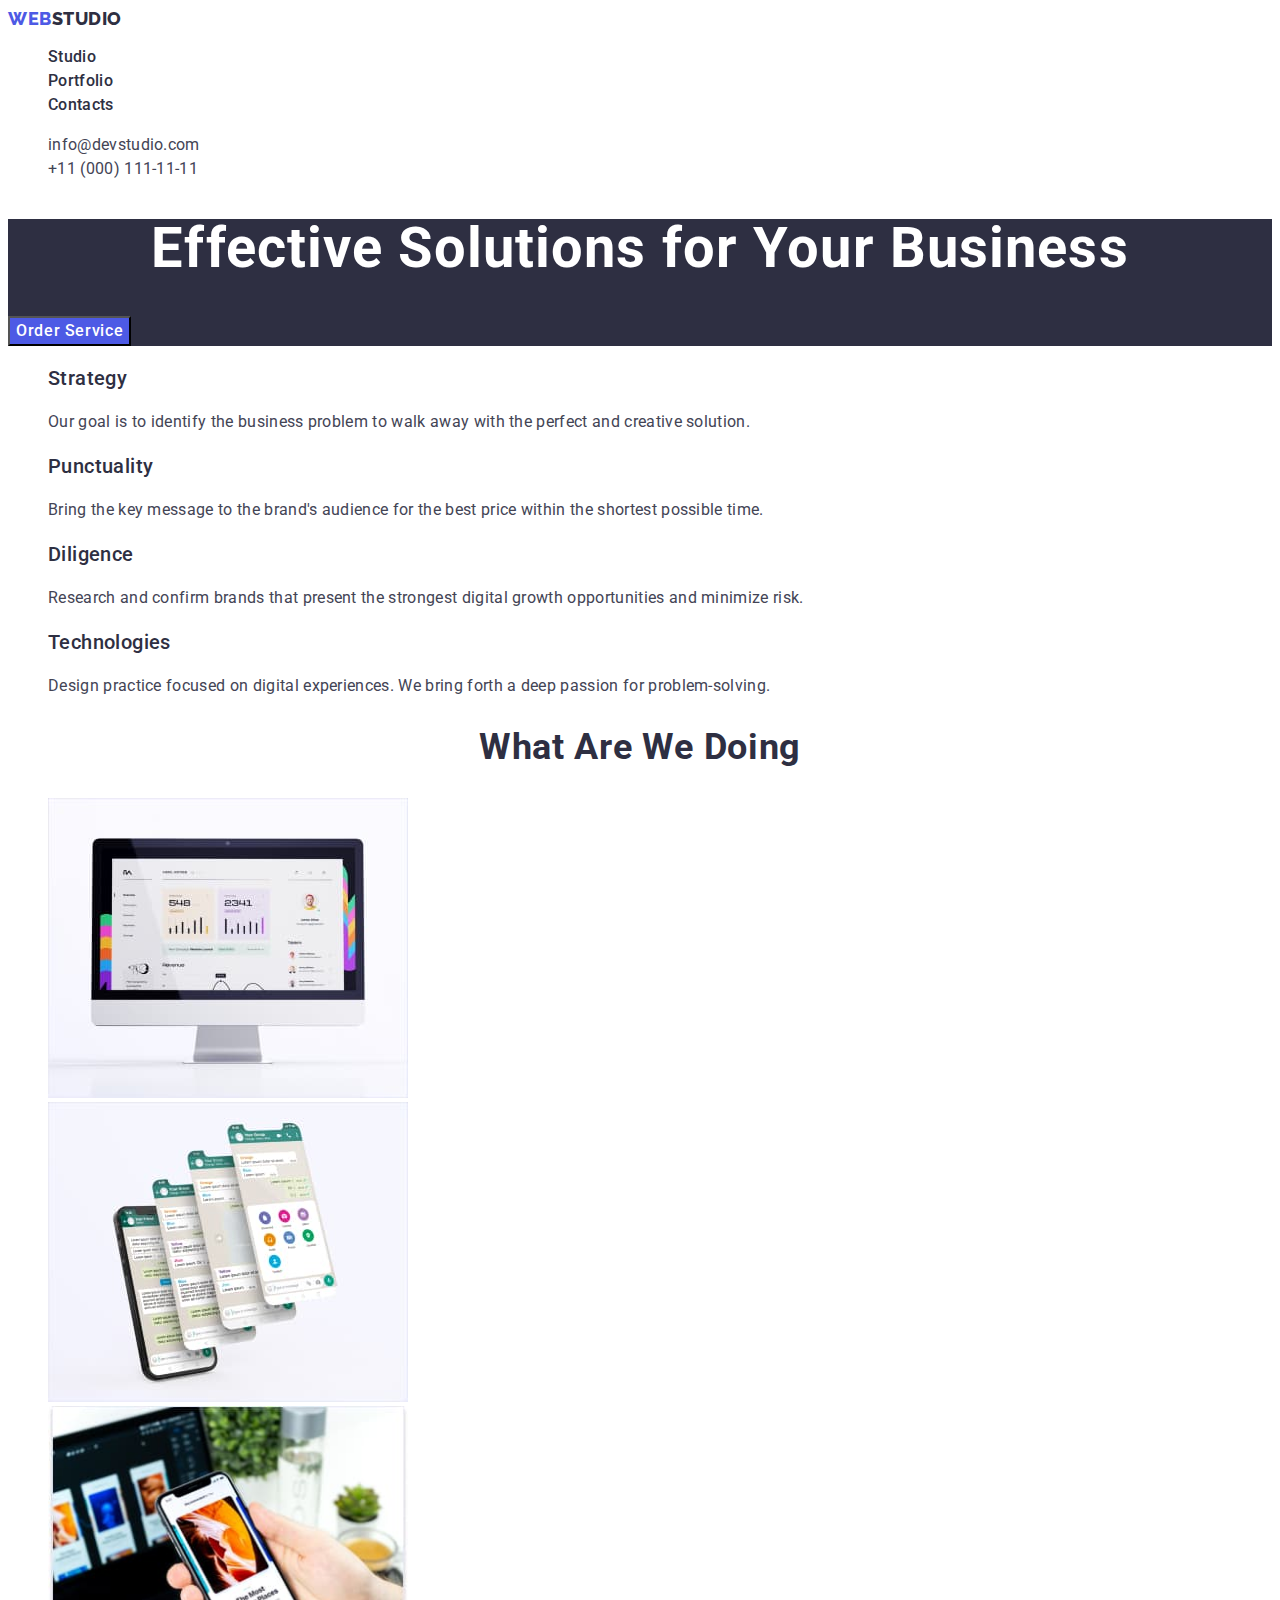
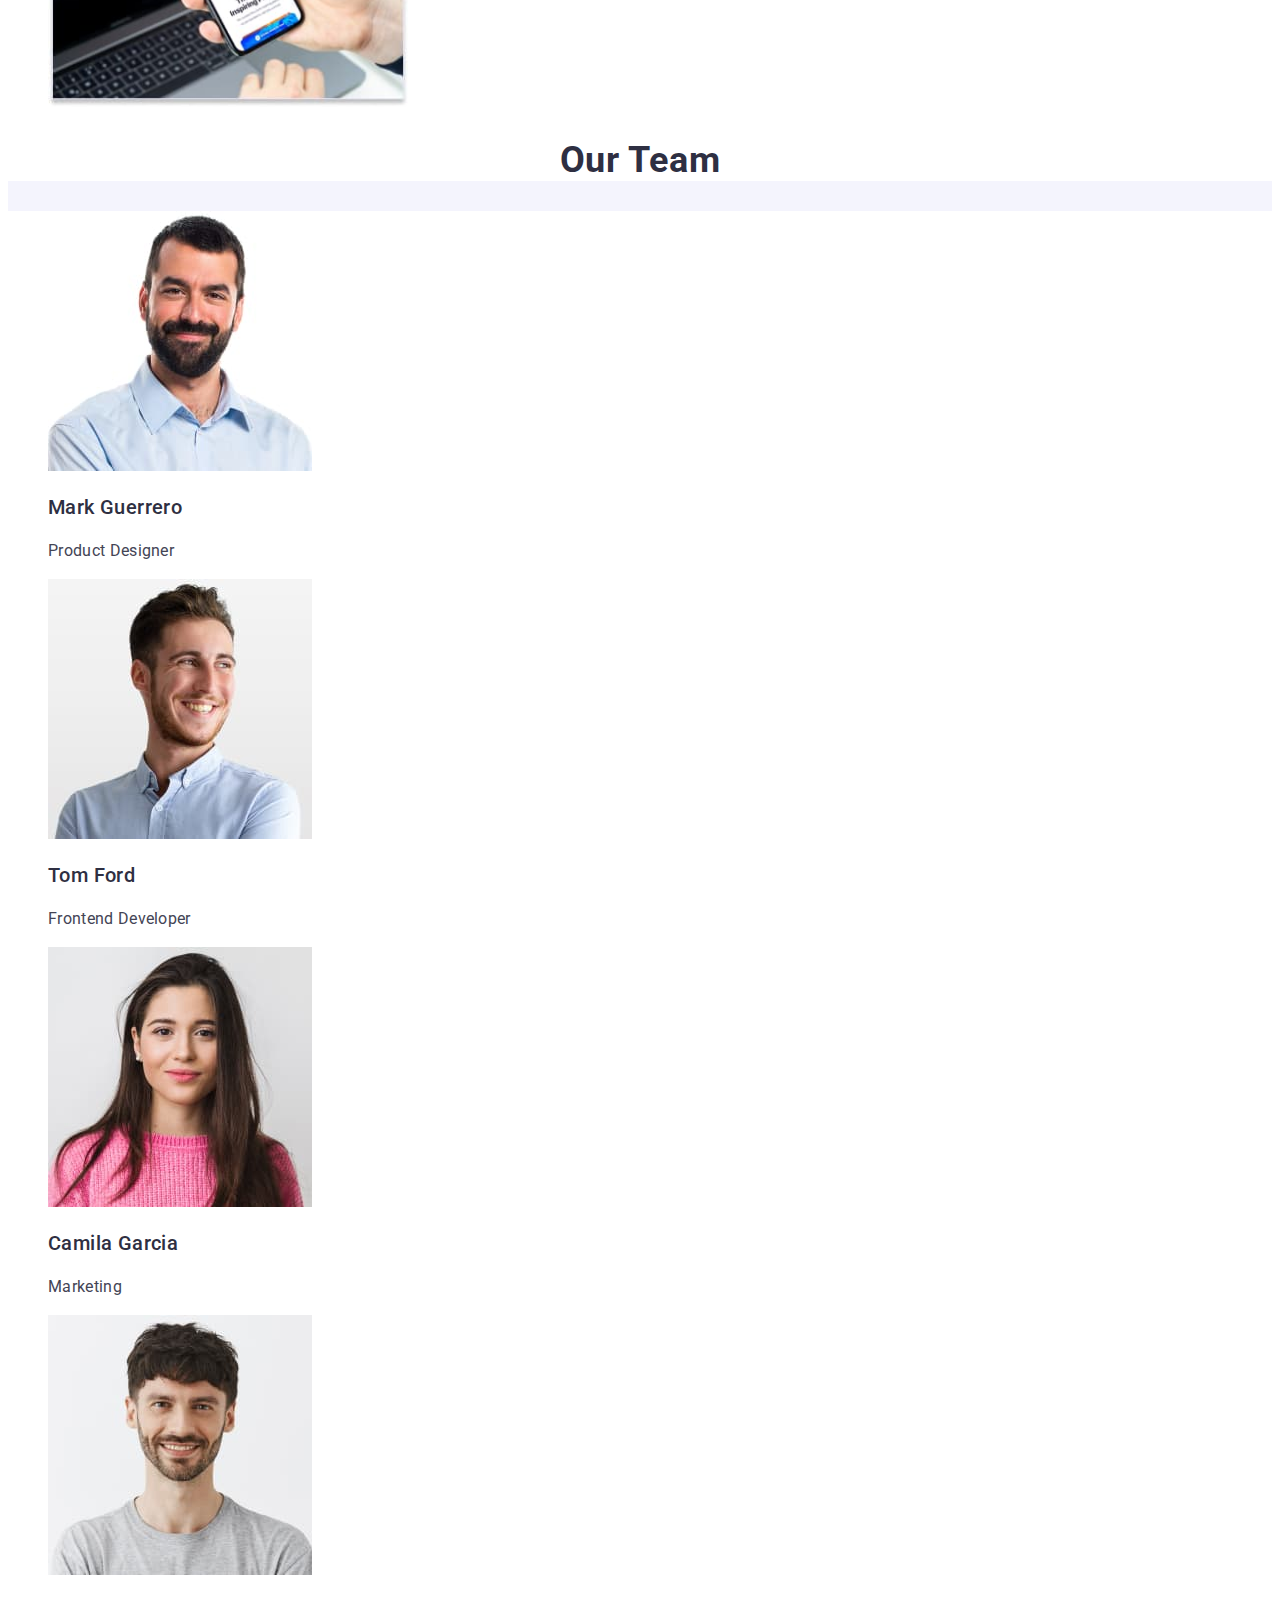
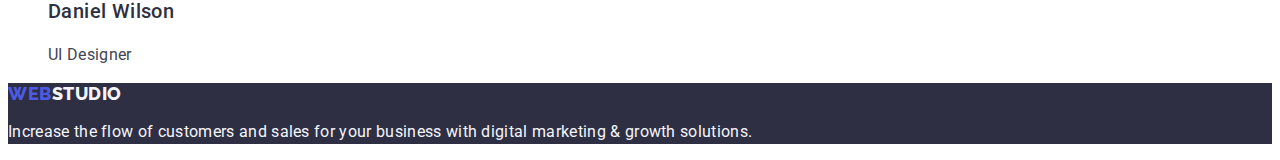
<file: index.html>
<!DOCTYPE html>
<html lang="en">
  <head>
    <meta charset="UTF-8" />
    <meta name="viewport" content="width=device-width, initial-scale=1.0" />
    <title>Document</title>
    <link rel="preconnect" href="https://fonts.googleapis.com" />
    <link rel="preconnect" href="https://fonts.gstatic.com" crossorigin />
    <link
      href="https://fonts.googleapis.com/css2?family=Raleway:wght@800&family=Roboto:wght@400;500;700;900&display=swap"
      rel="stylesheet"
    />
    <link rel="stylesheet" href="./css/styles.css" />
  </head>
  <body>
    <header class="header">
      <nav class="header-navigation list">
        <a class="header-logo link" href="./index.html"
          >Web<span class="header-logo-studio">Studio</span></a
        >
        <ul class="header-list list">
          <li class="header-item">
            <a class="header-link link" href="./index.html">Studio</a>
          </li>
          <li class="header-item">
            <a class="header-link link" href="./portfolio.html">Portfolio</a>
          </li>
          <li class="header-item">
            <a class="header-link link" href="">Contacts</a>
          </li>
        </ul>
      </nav>
      <address class="address">
        <ul class="address-list list">
          <li class="address-item">
            <a class="address-link link" href="mailto:info@devstudio.com"
              >info@devstudio.com</a
            >
          </li>
          <li class="address-item">
            <a class="address-link link" href="tel:+110001111111"
              >+11 (000) 111-11-11</a
            >
          </li>
        </ul>
      </address>
    </header>
    <main>
      <section class="hero">
        <h1 class="hero-title">Effective Solutions for Your Business</h1>
        <button class="hero-but" type="button">Order Service</button>
      </section>
      <section class="advantages">
        <h2 hidden>WebStudio</h2>
        <ul class="advantages-list list">
          <li class="advantages-item">
            <h3 class="advantages-subtitle">Strategy</h3>
            <p class="advantages-text">
              Our goal is to identify the business problem to walk away with the
              perfect and creative solution.
            </p>
          </li>
          <li class="advantages-item">
            <h3 class="advantages-subtitle">Punctuality</h3>
            <p class="advantages-text">
              Bring the key message to the brand's audience for the best price
              within the shortest possible time.
            </p>
          </li>
          <li class="advantages-item">
            <h3 class="advantages-subtitle">Diligence</h3>
            <p class="advantages-text">
              Research and confirm brands that present the strongest digital
              growth opportunities and minimize risk.
            </p>
          </li>
          <li class="advantages-item">
            <h3 class="advantages-subtitle">Technologies</h3>
            <p class="advantages-text">
              Design practice focused on digital experiences. We bring forth a
              deep passion for problem-solving.
            </p>
          </li>
        </ul>
      </section>
      <section class="main">
        <h2 class="main-titel">What are we doing</h2>
        <ul class="main-list list">
          <li class="main-item">
            <img src="./images/img-1.jpg" alt="computer" width="360" />
          </li>
          <li class="main-item">
            <img src="./images/img-2.jpg" alt="mobile phone" width="360" />
          </li>
          <li class="main-item">
            <img
              src="./images/img-3.jpg"
              alt="phone and computer "
              width="360"
            />
          </li>
        </ul>
      </section>
      <section class="team">
        <h2 class="team-titel">Our Team</h2>
        <ul class="team-list list">
          <li class="team-item">
            <img
              src="./images/image-1.jpg"
              alt="Mark Guerrero
                Product Designer"
              width="264"
              height="260"
            />
            <h3 class="team-subtitel">Mark Guerrero</h3>
            <p class="team-text">Product Designer</p>
          </li>
          <li class="team-item">
            <img
              src="./images/image-2.jpg"
              alt="Tom Ford
                Frontend Developer"
              width="264"
              height="260"
            />
            <h3 class="team-subtitel">Tom Ford</h3>
            <p class="team-text">Frontend Developer</p>
          </li>
          <li class="team-item">
            <img
              src="./images/image-3.jpg"
              alt="Camila Garcia
                Marketing"
              width="264"
              height="260"
            />
            <h3 class="team-subtitel">Camila Garcia</h3>
            <p class="team-text">Marketing</p>
          </li>
          <li class="team-item">
            <img
              src="./images/image-4.jpg"
              alt="Daniel Wilson
                    UI Designer"
              width="264"
              height="260"
            />
            <h3 class="team-subtitel">Daniel Wilson</h3>
            <p class="team-text">UI Designer</p>
          </li>
        </ul>
      </section>
    </main>
    <footer class="footer">
      <a class="footer-logo link" href="./index.html"
        >Web<span class="footer-logo-studio">Studio</span></a
      >
      <p class="footer-text">
        Increase the flow of customers and sales for your business with digital
        marketing & growth solutions.
      </p>
    </footer>
  </body>
</html>
</file>
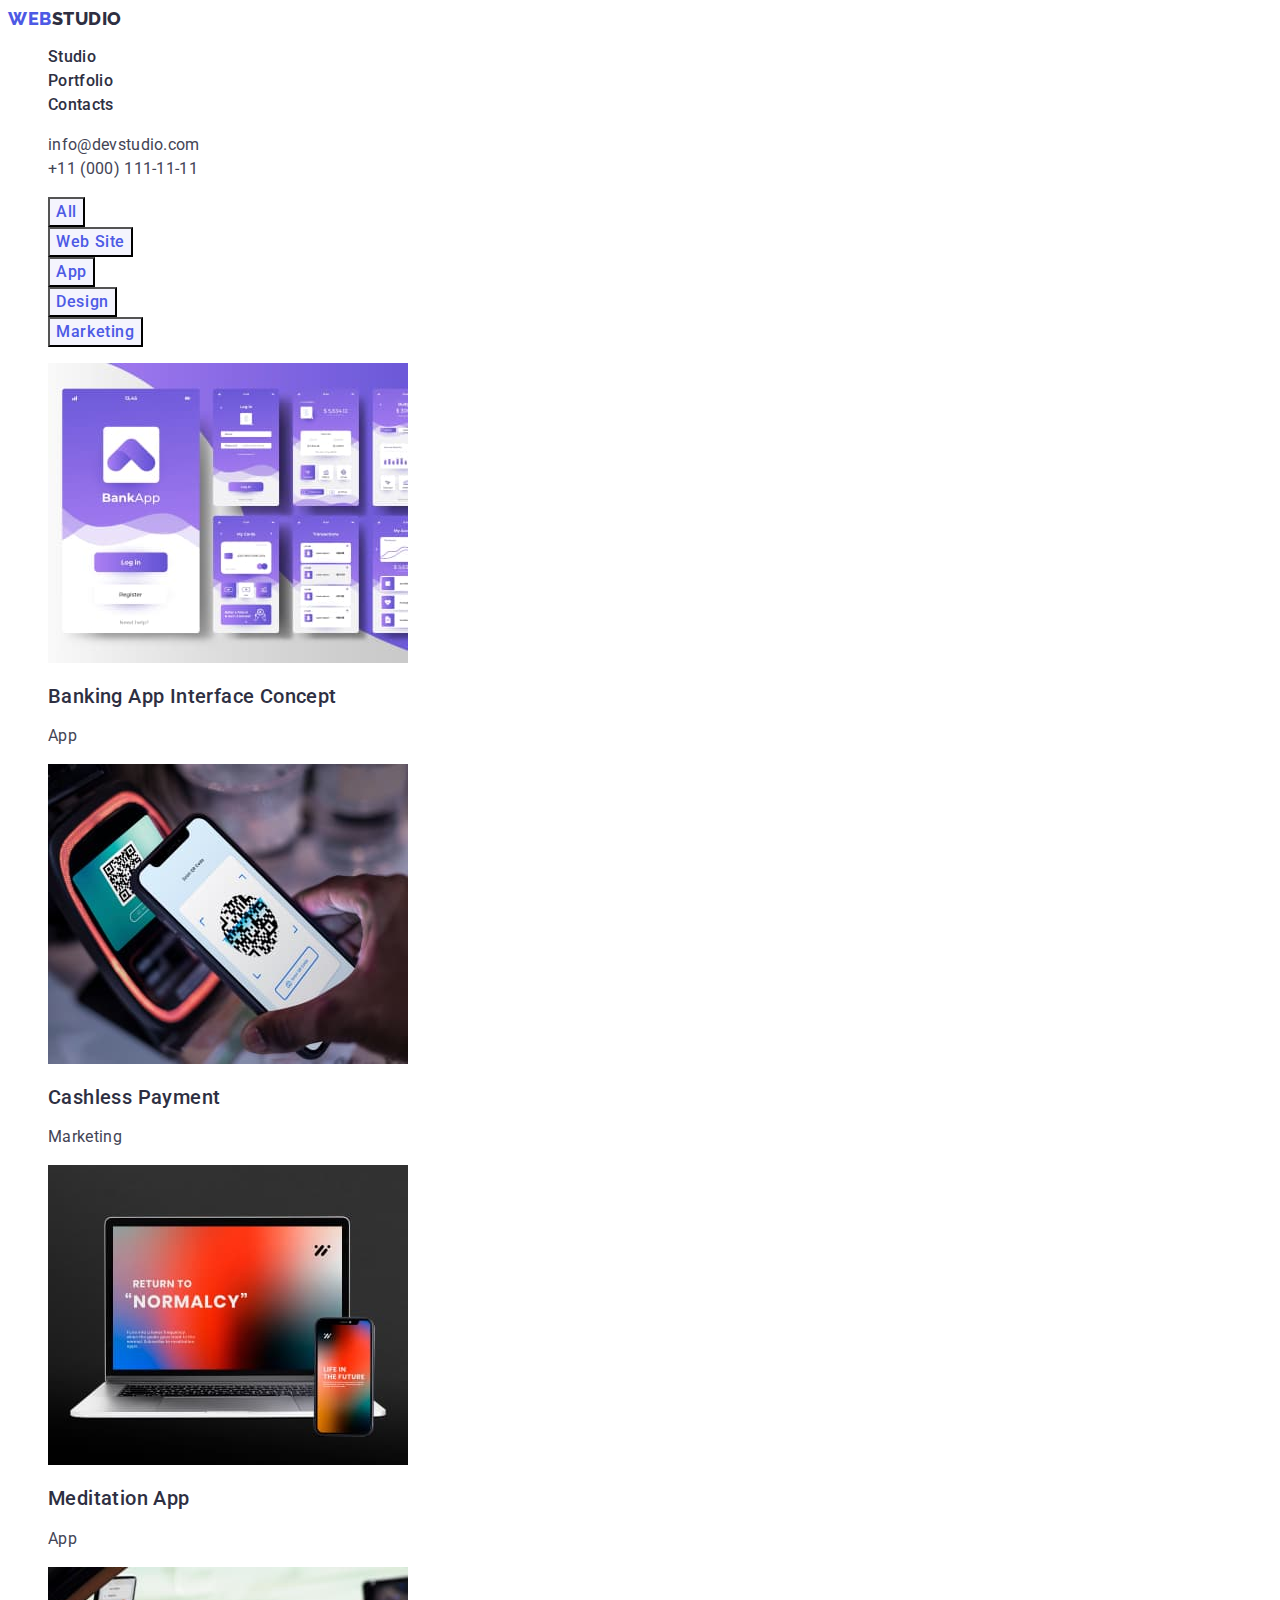
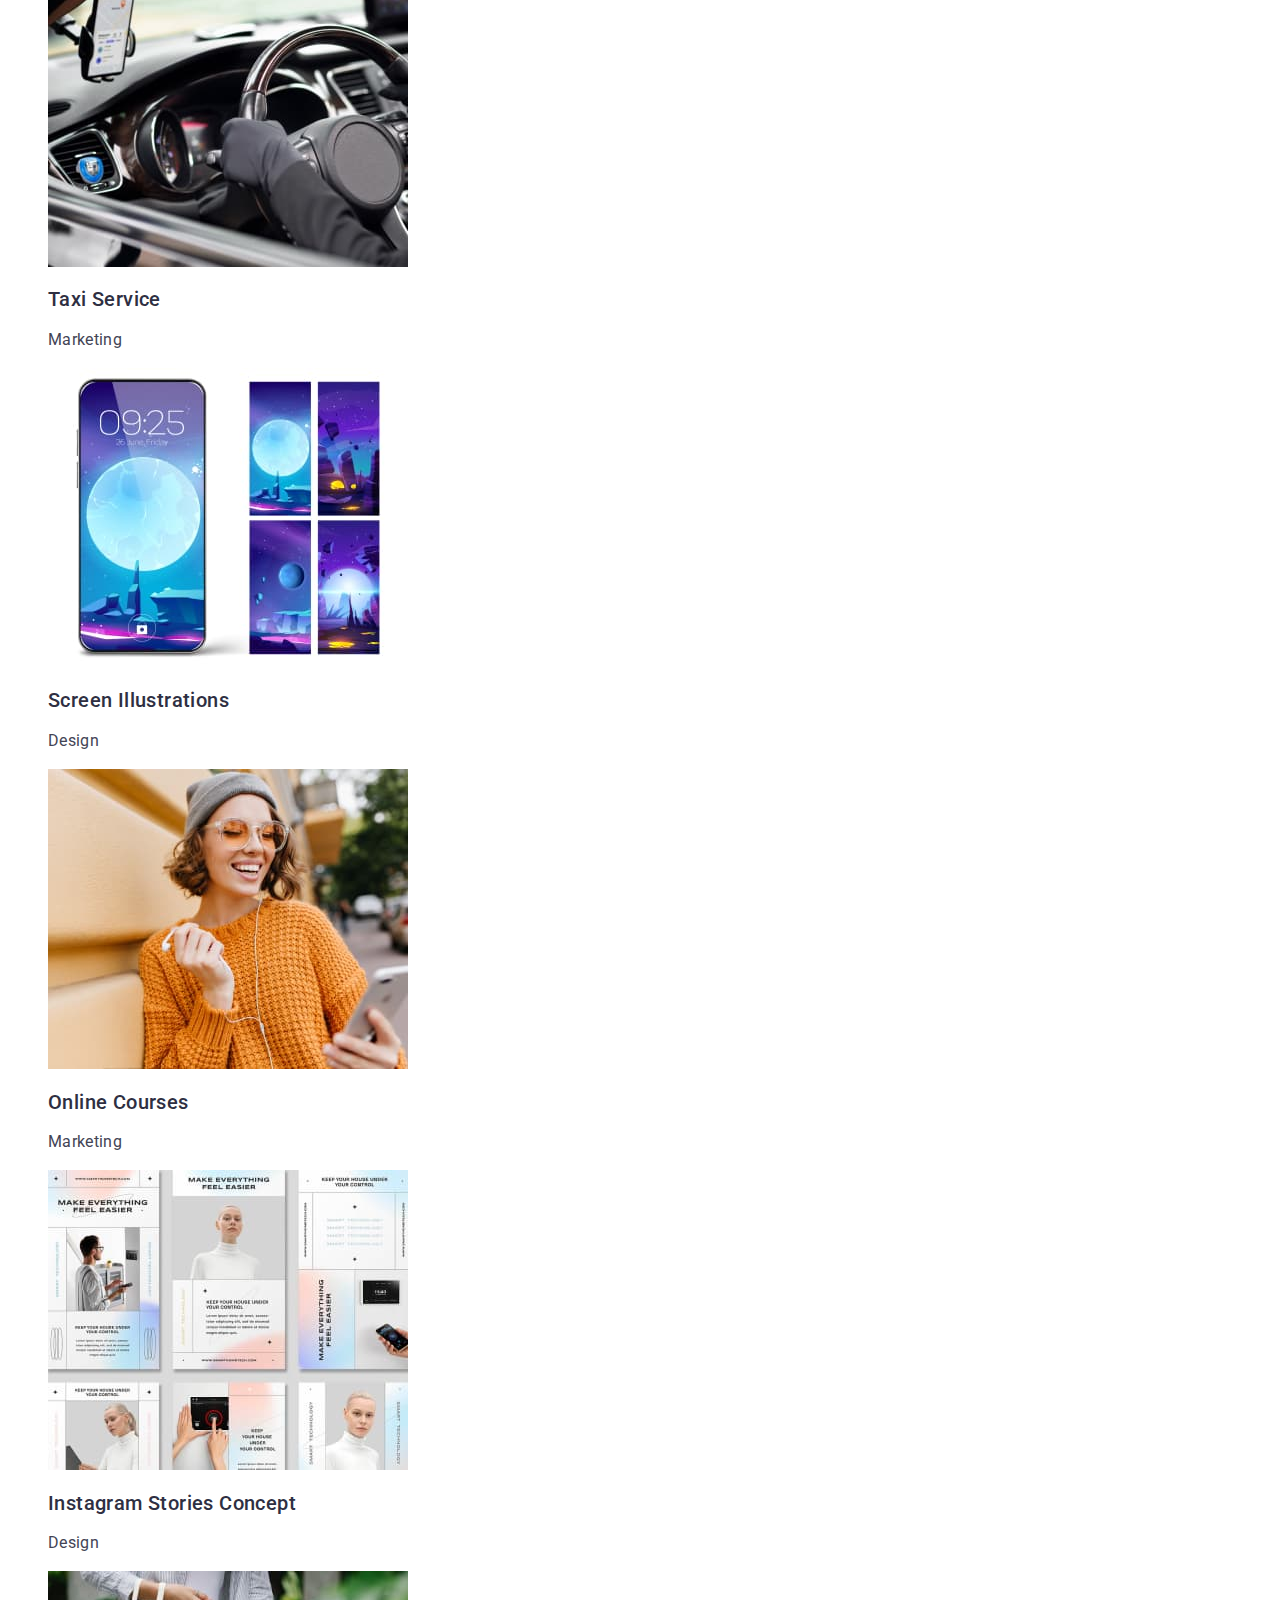
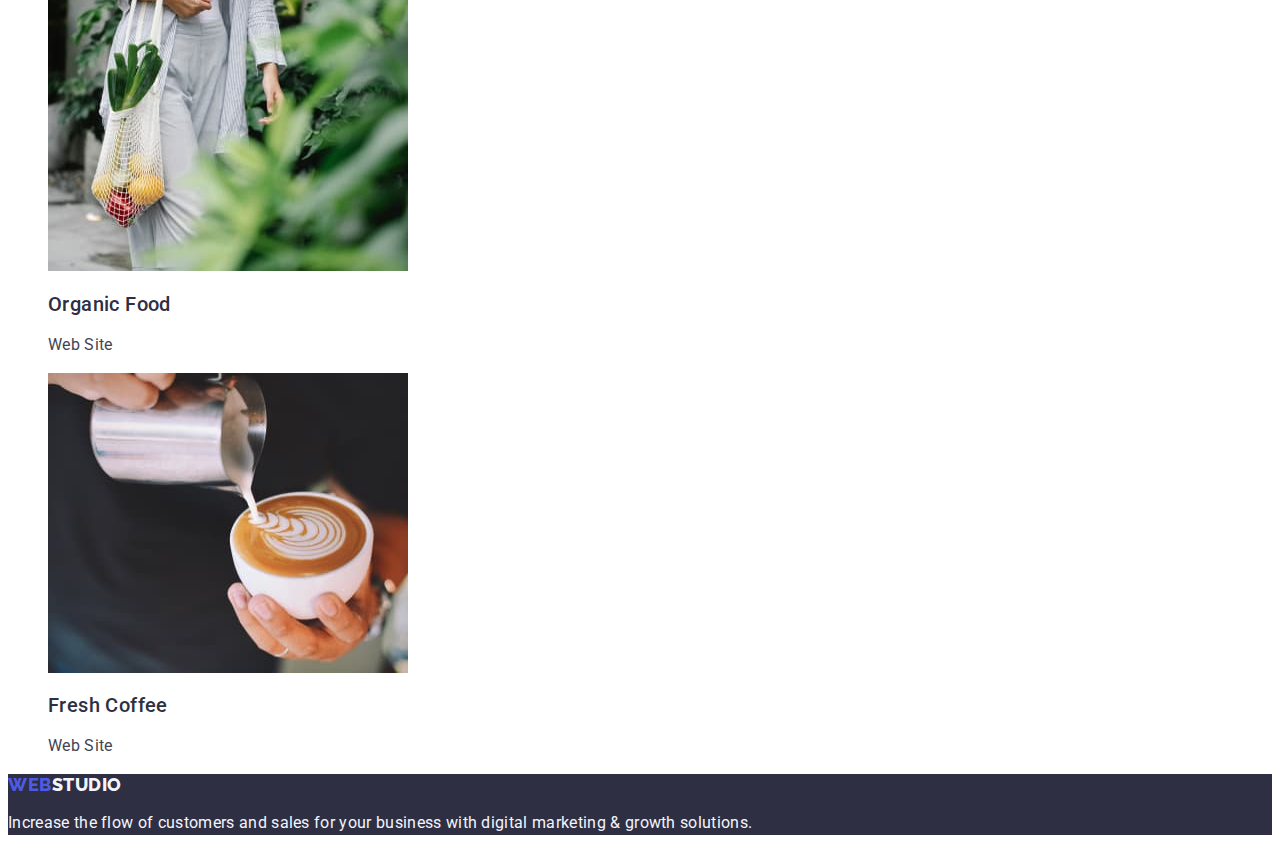
<file: portfolio.html>
<!DOCTYPE html>
<html lang="en">
  <head>
    <meta charset="UTF-8" />
    <meta name="viewport" content="width=device-width, initial-scale=1.0" />
    <title>Portfolio</title>
    <link rel="preconnect" href="https://fonts.googleapis.com">
    <link rel="preconnect" href="https://fonts.gstatic.com" crossorigin>
    <link href="https://fonts.googleapis.com/css2?family=Raleway:wght@800&family=Roboto:wght@400;500;700;900&display=swap" rel="stylesheet">
    <link rel="stylesheet" href="./css/styles.css" />
  </head>
  <body>
    <header class="header">
        <nav class="header-navigation list">
          <a class="header-logo link" href="./index.html"
            >Web<span class="header-logo-studio">Studio</span></a
          >
          <ul class="header-list list">
            <li class="header-item">
              <a class="header-link link" href="./index.html">Studio</a>
            </li>
            <li class="header-item">
              <a class="header-link link" href="./portfolio.html">Portfolio</a>
            </li>
            <li class="header-item">
              <a class="header-link link" href="">Contacts</a>
            </li>
          </ul>
        </nav>
        <address class="address">
          <ul class="address-list list">
            <li class="address-item">
              <a class="address-link link" href="mailto:info@devstudio.com"
                >info@devstudio.com</a
              >
            </li>
            <li class="address-item">
              <a class="address-link link" href="tel:+110001111111"
                >+11 (000) 111-11-11</a
              >
            </li>
          </ul>
        </address>
      </header>
      <main>
        <section class="main-hero">
            <h1 hidden>main</h1>
            <ul class="main-hero-list list">
                <li class="main-hero-item"><button class="main-btn" type="button">All</button></li>
                <li class="main-hero-item"><button class="main-btn" type="button">Web Site</button></li>
                <li class="main-hero-item"><button class="main-btn" type="button">App</button></li>
                <li class="main-hero-item"><button class="main-btn" type="button">Design</button></li>
                <li class="main-hero-item"><button class="main-btn" type="button">Marketing</button></li>
            </ul>     
            <ul class="main-img-list list">
                <li class="main-img-item">
                  <a class="img-link link" href=""><img src="./images/img-portfolio-1.jpg" alt="Interface Concept" width="360">
                <h2 class="main-img-title">Banking App Interface Concept</h2>
                <p class="main-img-text">App</p></a>
                </li>
                <li class="main-img-item">
                    <a class="img-link link" href=""><img src="./images/img-portfolio-2.jpg" alt="phone" width="360">
                    <h2 class="main-img-title">Cashless Payment</h2>
                    <p class="main-img-text">Marketing</p></a>
                </li>
                <li class="main-img-item">
                    <a class="img-link link" href=""><img src="./images/img-portfolio-3.jpg" alt="laptop" width="360">
                    <h2 class="main-img-title">Meditation App</h2>
                    <p class="main-img-text">App</p></a>
                </li>
                <li class="main-img-item">
                    <a class="img-link link" href=""><img src="./images/img-portfolio-4.jpg" alt="car" width="360">
                    <h2 class="main-img-title">Taxi Service</h2>
                    <p class="main-img-text">Marketing</p></a>
                </li>
                <li class="main-img-item">
                    <a class="img-link link" href=""><img src="./images/img-portfolio-5.jpg" alt="Screen Illustrations" width="360">
                        <h2 class="main-img-title">Screen Illustrations</h2>
                        <p class="main-img-text">Design</p></a>
                </li>
                <li class="main-img-item">
                    <a class="img-link link" href=""><img src="./images/img-portfolio-6.jpg" alt="girl" width="360">
                    <h2 class="main-img-title">Online Courses</h2>
                    <p class="main-img-text">Marketing</p></a>
                </li>
                <li class="main-img-item">
                    <a class="img-link link" href=""><img src="./images/img-portfolio-7.jpg" alt="store-concept" width="360">
                    <h2 class="main-img-title">Instagram Stories Concept</h2>
                    <p class="main-img-text">Design</p></a>
                </li>
                <li class="main-img-item">
                    <a class="img-link link" href=""><img src="./images/img-portfolio-8.jpg" alt="food" width="360">
                    <h2 class="main-img-title">Organic Food</h2>
                    <p class="main-img-text">Web Site</p></a>
                </li>
                <li class="main-img-item">
                    <a class="img-link link" href=""><img src="./images/img-portfolio-9.jpg" alt="coffe" width="360">
                    <h2 class="main-img-title">Fresh Coffee</h2>
                    <p class="main-img-text">Web Site</p></a>
                </li>
            </ul>

        </section>
        
      </main>
      <footer class="footer">
        <a class="footer-logo link" href="./index.html">Web<span class="footer-logo-studio">Studio</span></a>
        <p class="footer-text">
          Increase the flow of customers and sales for your business with digital
          marketing & growth solutions.
        </p>
      </footer>
</html>
</file>
<file: css/styles.css>
body {
  font-family: "Roboto", sans-serif;
  color: var(--slate, #434455);

  background-color: #ffffff;
}
:root {
  --primery-font: "Roboto", sans-serif;
  --iris: #4d5ae5;
  --navyblue: #2e2f42;
  --slate: #434455;
  --white: #fff;
  --cloud: #f4f4fd;
  --ocean: #404bbf;
  --cornflower: #e7e9fc;
}
.list {
  list-style: none;
}
.link {
  text-decoration: none;
}
.header-logo {
  color: var(--iris);
  font-family: "Raleway", sans-serif;
  font-size: 18px;
  font-style: normal;
  font-weight: 800;
  line-height: 1.17;
  letter-spacing: 0.03em;
  text-transform: uppercase;
}
.header-logo-studio {
  color: var(--navyblue);
  font-family: "Raleway", sans-serif;
  font-size: 18px;
  font-style: normal;
  font-weight: 800;
  line-height: 1.17;
  letter-spacing: 0.03em;
  text-transform: uppercase;
}

.header-link {
  color: var(--navyblue);
  font-family: Roboto;
  font-size: 16px;
  font-weight: 500;
  line-height: 1.5;
  letter-spacing: 0.02em;
}
.header-link:hover,
.header-link:focus {
  color: var(--ocean);
}

.address {
  font-style: normal;
}

.address-item {
  font-size: 16px;
  font-style: normal;
  font-weight: 400;
  line-height: 1.5;
  letter-spacing: 0.02em;
}
.address-link {
  color: var(--slate);
  font-family: Roboto;
  font-size: 16px;
  font-style: normal;
  font-weight: 400;
  line-height: 1.5;
  letter-spacing: 0.02em;
}

.address-link:hover,
.address-link:focus {
  color: var(--ocean);
}

.hero {
  background-color: var(--navyblue);
}

.hero-title {
  color: var(--white);
  font-size: 56px;
  font-weight: 700;
  line-height: 1.07;
  letter-spacing: 0.02em;
  text-align: center;
}
.hero-but:focus {
  font-family: "Roboto", sans-serif;
  color: var(--white);
  font-size: 16px;
  font-weight: 500;
  line-height: 1.5;
  letter-spacing: 0.04em;
  cursor: pointer;
  background: var(--ocean);
}
.hero-but:hover {
  font-family: "Roboto", sans-serif;
  color: var(--white);
  font-size: 16px;
  font-weight: 500;
  line-height: 1.5;
  letter-spacing: 0.04em;
  background: var(--ocean);
}
.hero-but {
  font-family: "Roboto", sans-serif;
  color: var(--white);
  font-size: 16px;
  font-weight: 500;
  line-height: 1.5;
  letter-spacing: 0.04em;
  background: var(--iris);
}

.advantages-subtitle {
  color: var(--navyblue);
  font-size: 20px;
  font-weight: 500;
  line-height: 1.2;
  letter-spacing: 0.02em;
}
.advantages-text {
  color: var(--slate);

  font-size: 16px;
  font-weight: 400;
  line-height: 1.5;
  letter-spacing: 0.02em;
}

.main-titel {
  color: var(--navyblue);
  text-align: center;
  font-size: 36px;
  font-weight: 700;
  line-height: 1.11;
  letter-spacing: 0.02em;
  text-transform: capitalize;
}
.team {
  background-color: var(--cloud);
}
.team-list,
.team-item {
  background-color: var(--white);
}
.team-titel {
  color: var(--navyblue);
  text-align: center;
  font-size: 36px;
  font-weight: 700;
  line-height: 1.11;
  letter-spacing: 0.02em;
  text-transform: capitalize;
  background-color: var(--white);
}
.team-subtitel {
  color: var(--navyblue);
  font-size: 20px;
  font-weight: 500;
  line-height: 1.2;
  letter-spacing: 0.02em;
  background-color: var(--white);
}
.team-text {
  color: var(--slate);
  background-color: var(--white);
  font-size: 16px;
  font-weight: 400;
  line-height: 1.5;
  letter-spacing: 0.02em;
}
.footer {
  background-color: var(--navyblue);
}
.footer-logo {
  color: var(--cloud);
  font-family: Raleway;
  font-size: 18px;
  font-weight: 800;
  line-height: 1.17;
  letter-spacing: 0.03em;
  text-transform: uppercase;
}
.footer-logo-web {
  color: var(--iris);
  font-family: Raleway;
  font-size: 18px;
  font-weight: 800;
  line-height: 1.17;
  letter-spacing: 0.03em;
  text-transform: uppercase;
}
.footer-text {
  color: var(--cloud);
  font-size: 16px;
  font-weight: 400;
  line-height: 1.5;
  letter-spacing: 0.02em;
}

.main-btn {
  color: var(--iris);
  text-align: center;
  font-family: "Roboto", sans-serif;
  font-size: 16px;
  font-weight: 500;
  line-height: 1.5;
  letter-spacing: 0.04em;
  background-color: var(--cloud);
  cursor: pointer;
}
.main-btn:hover,
.main-btn:focus {
  background-color: var(--ocean);
  color: var(--white);
}

.main-img-title {
  color: var(--navyblue);
  font-family: "Roboto", sans-serif;
  font-size: 20px;
  font-weight: 500;
  line-height: 1.2;
  letter-spacing: 0.02em;
}
.main-img-text {
  color: var(--slate);

  font-family: "Roboto", sans-serif;
  font-size: 16px;
  font-weight: 400;
  line-height: 1.5;
  letter-spacing: 0.02em;
}
.footer-logo {
  color: var(--iris);
  font-family: "Raleway", sans-serif;
  font-size: 18px;
  font-weight: 800;
  line-height: 1.17;
  letter-spacing: 0.03em;
  text-transform: uppercase;
}
.footer-logo-studio {
  color: var(--cloud);
  font-family: "Raleway", sans-serif;
  font-size: 18px;
  font-weight: 800;
  line-height: 1.17;
  letter-spacing: 0.03em;
  text-transform: uppercase;
}
</file>
